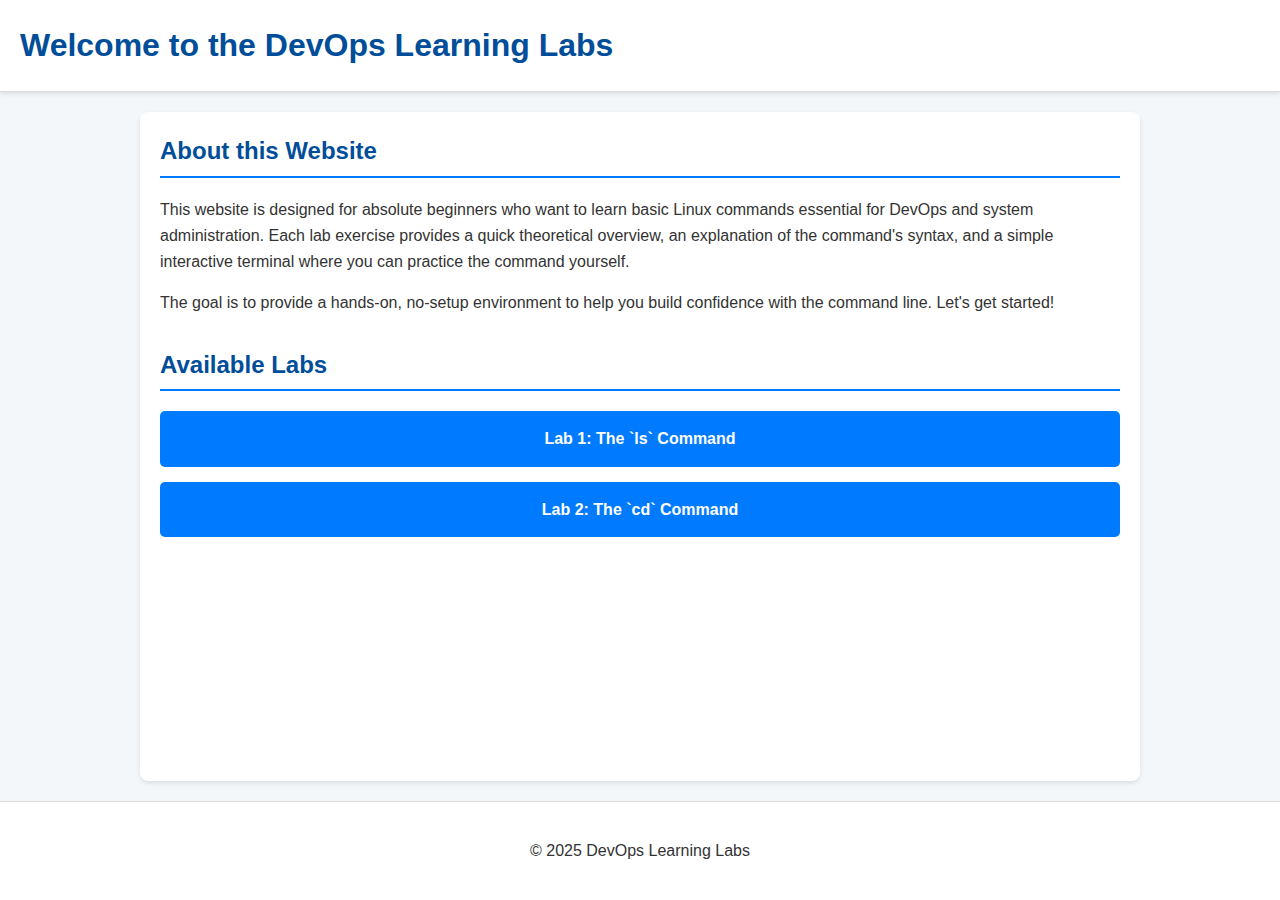
<file: index.html>
<!DOCTYPE html>
<html lang="en">
<head>
    <meta charset="UTF-8">
    <meta name="viewport" content="width=device-width, initial-scale=1.0">
    <title>DevOps Learning Labs</title>
    <link rel="stylesheet" href="style.css">
</head>
<body>
    <header class="header">
        <h1 class="text-3xl font-bold">Welcome to the DevOps Learning Labs</h1>
    </header>

    <main class="main-content">
        <section class="section">
            <h2 class="section-title">About this Website</h2>
            <p>
                This website is designed for absolute beginners who want to learn basic Linux commands essential for DevOps and system administration. Each lab exercise provides a quick theoretical overview, an explanation of the command's syntax, and a simple interactive terminal where you can practice the command yourself.
            </p>
            <p>
                The goal is to provide a hands-on, no-setup environment to help you build confidence with the command line. Let's get started!
            </p>
        </section>

        <section class="section">
            <h2 class="section-title">Available Labs</h2>
            <div class="lab-links">
                <a href="lab1.html" class="lab-link">Lab 1: The `ls` Command</a>
                <a href="lab2.html" class="lab-link">Lab 2: The `cd` Command</a>
            </div>
        </section>
    </main>

    <footer class="footer">
        <p>&copy; 2025 DevOps Learning Labs</p>
    </footer>
</body>
</html>
</file>
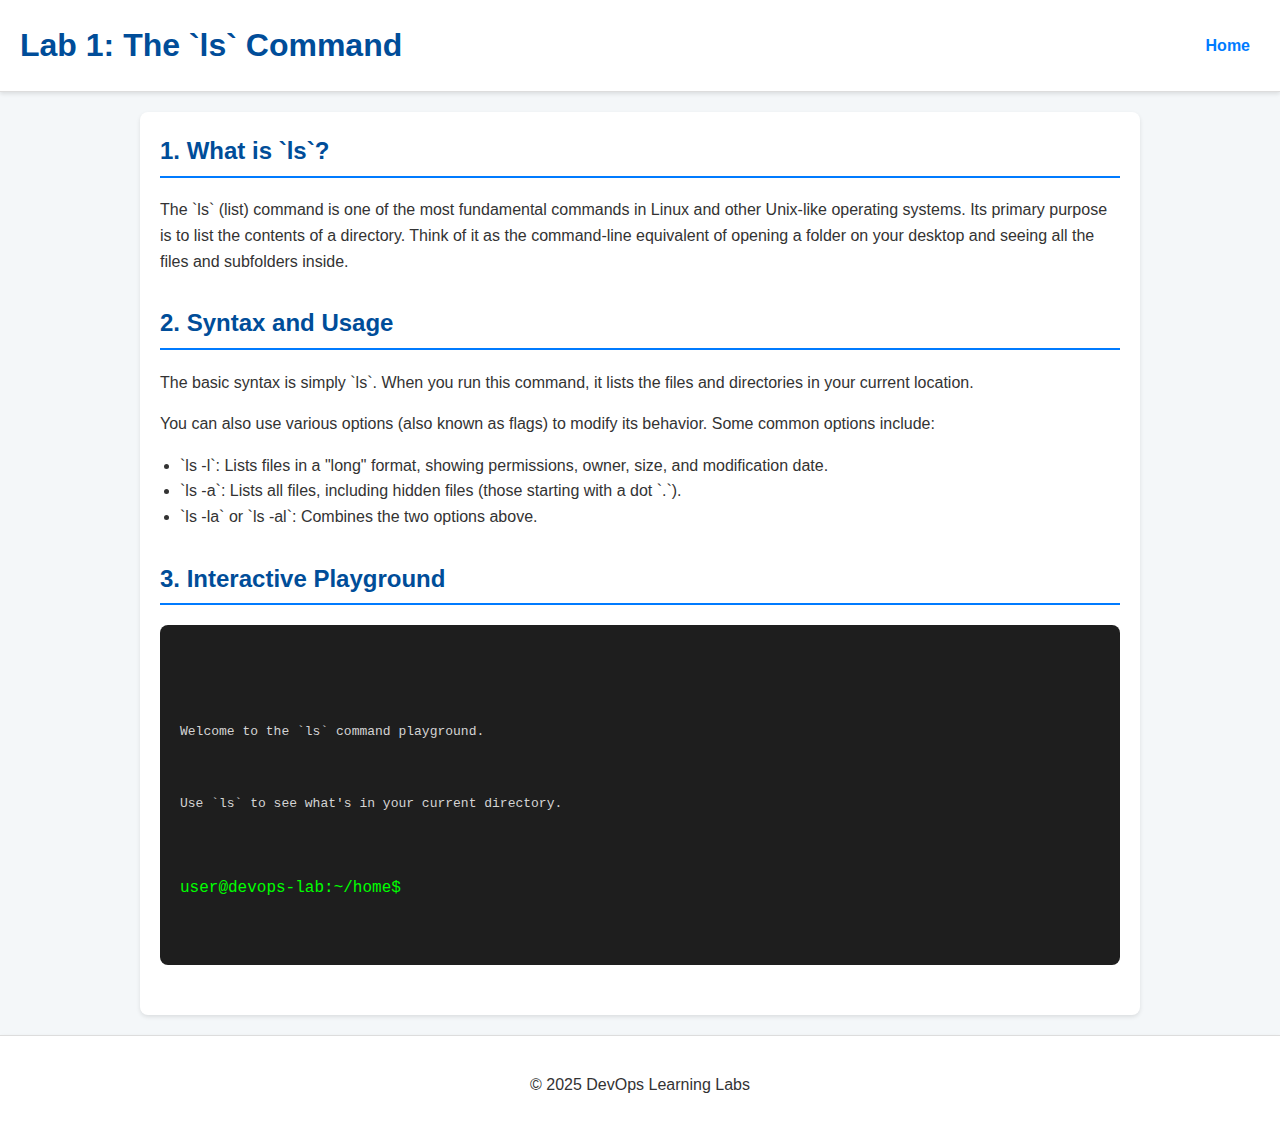
<file: lab1.html>
<!DOCTYPE html>
<html lang="en">
<head>
    <meta charset="UTF-8">
    <meta name="viewport" content="width=device-width, initial-scale=1.0">
    <title>Lab 1: ls Command</title>
    <link rel="stylesheet" href="style.css">
</head>
<body>
    <header class="header">
        <h1 class="text-3xl font-bold">Lab 1: The `ls` Command</h1>
        <nav>
            <a href="index.html" class="nav-link">Home</a>
        </nav>
    </header>

    <main class="main-content">
        <section class="section">
            <h2 class="section-title">1. What is `ls`?</h2>
            <p>
                The `ls` (list) command is one of the most fundamental commands in Linux and other Unix-like operating systems. Its primary purpose is to list the contents of a directory. Think of it as the command-line equivalent of opening a folder on your desktop and seeing all the files and subfolders inside.
            </p>
        </section>

        <section class="section">
            <h2 class="section-title">2. Syntax and Usage</h2>
            <p>
                The basic syntax is simply `ls`. When you run this command, it lists the files and directories in your current location.
            </p>
            <p>
                You can also use various options (also known as flags) to modify its behavior. Some common options include:
            </p>
            <ul>
                <li>`ls -l`: Lists files in a "long" format, showing permissions, owner, size, and modification date.</li>
                <li>`ls -a`: Lists all files, including hidden files (those starting with a dot `.`).</li>
                <li>`ls -la` or `ls -al`: Combines the two options above.</li>
            </ul>
        </section>

        <section class="section">
            <h2 class="section-title">3. Interactive Playground</h2>
            <div class="terminal-container">
                <div id="terminal-output">
                    <!-- Initial welcome message -->
                    <pre class="terminal-line">Welcome to the `ls` command playground.</pre>
                    <pre class="terminal-line">Use `ls` to see what's in your current directory.</pre>
                </div>
                <div class="terminal-input-line">
                    <span id="terminal-prompt" class="terminal-prompt">user@devops-lab:~$</span>
                    <input type="text" id="terminal-input" class="terminal-input" autofocus>
                </div>
            </div>
        </section>
    </main>

    <footer class="footer">
        <p>&copy; 2025 DevOps Learning Labs</p>
    </footer>

    <script src="terminal.js" data-lab="lab1"></script>
</body>
</html>
</file>
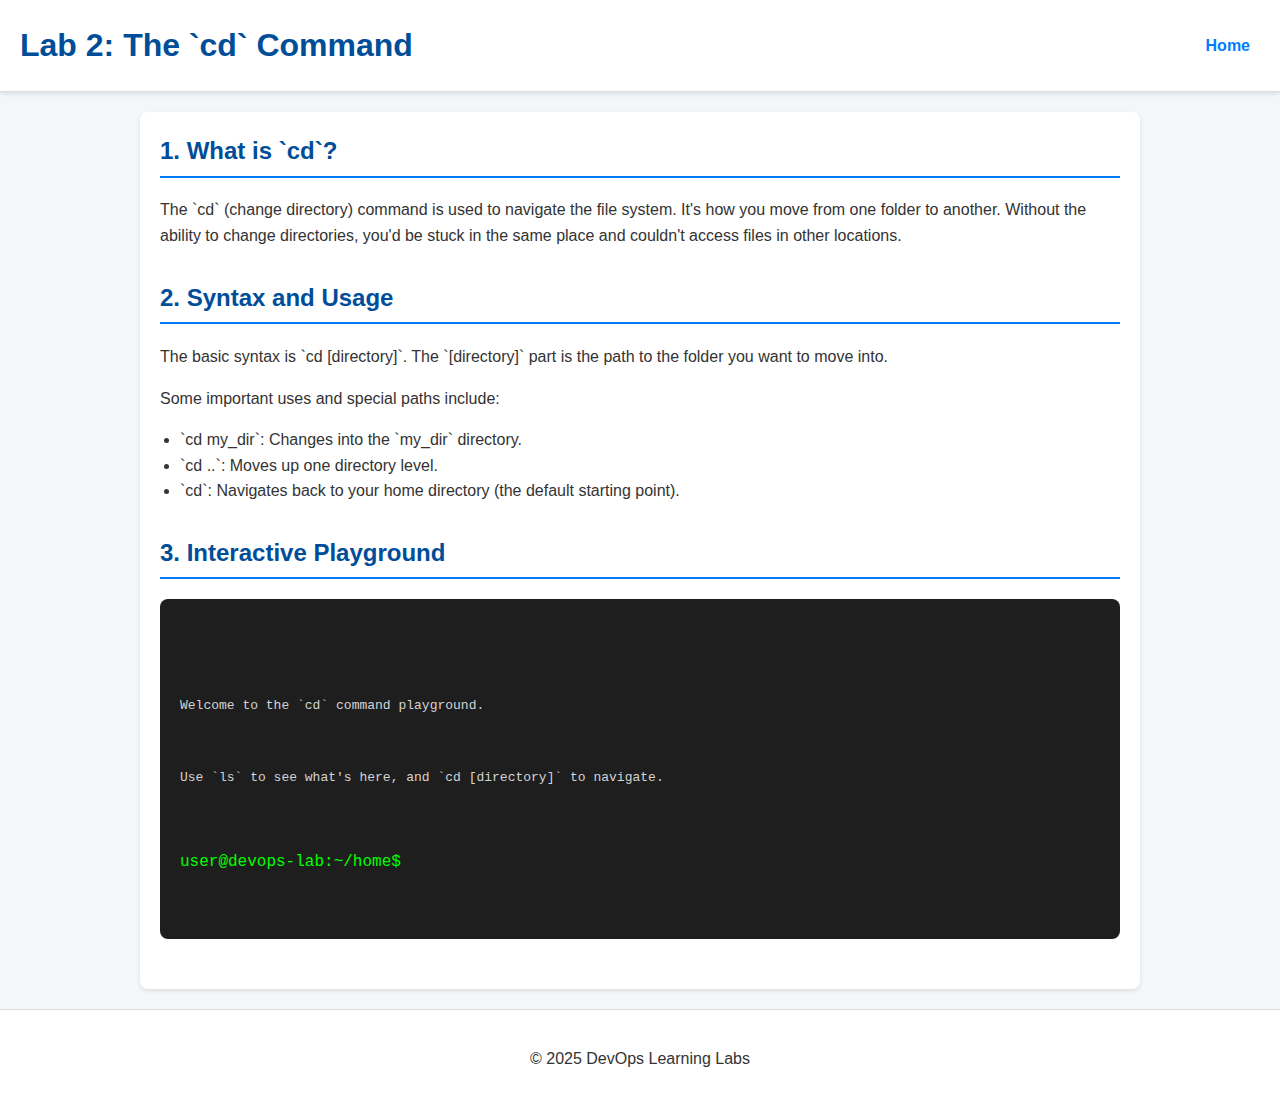
<file: lab2.html>
<!DOCTYPE html>
<html lang="en">
<head>
    <meta charset="UTF-8">
    <meta name="viewport" content="width=device-width, initial-scale=1.0">
    <title>Lab 2: cd Command</title>
    <link rel="stylesheet" href="style.css">
</head>
<body>
    <header class="header">
        <h1 class="text-3xl font-bold">Lab 2: The `cd` Command</h1>
        <nav>
            <a href="index.html" class="nav-link">Home</a>
        </nav>
    </header>

    <main class="main-content">
        <section class="section">
            <h2 class="section-title">1. What is `cd`?</h2>
            <p>
                The `cd` (change directory) command is used to navigate the file system. It's how you move from one folder to another. Without the ability to change directories, you'd be stuck in the same place and couldn't access files in other locations.
            </p>
        </section>

        <section class="section">
            <h2 class="section-title">2. Syntax and Usage</h2>
            <p>
                The basic syntax is `cd [directory]`. The `[directory]` part is the path to the folder you want to move into.
            </p>
            <p>
                Some important uses and special paths include:
            </p>
            <ul>
                <li>`cd my_dir`: Changes into the `my_dir` directory.</li>
                <li>`cd ..`: Moves up one directory level.</li>
                <li>`cd`: Navigates back to your home directory (the default starting point).</li>
            </ul>
        </section>

        <section class="section">
            <h2 class="section-title">3. Interactive Playground</h2>
            <div class="terminal-container">
                <div id="terminal-output">
                    <!-- Initial welcome message -->
                    <pre class="terminal-line">Welcome to the `cd` command playground.</pre>
                    <pre class="terminal-line">Use `ls` to see what's here, and `cd [directory]` to navigate.</pre>
                </div>
                <div class="terminal-input-line">
                    <span id="terminal-prompt" class="terminal-prompt">user@devops-lab:~$</span>
                    <input type="text" id="terminal-input" class="terminal-input" autofocus>
                </div>
            </div>
        </section>
    </main>

    <footer class="footer">
        <p>&copy; 2025 DevOps Learning Labs</p>
    </footer>
    <script src="terminal.js" data-lab="lab2"></script>
</body>
</html>
</file>
<file: style.css>
/* Basic styles for the entire page */
body {
    font-family: -apple-system, BlinkMacSystemFont, "Segoe UI", Roboto, "Helvetica Neue", Arial, sans-serif;
    line-height: 1.6;
    margin: 0;
    padding: 0;
    background-color: #f4f7f9;
    color: #333;
    display: flex;
    flex-direction: column;
    min-height: 100vh;
}

.header, .footer {
    background-color: #fff;
    padding: 20px;
    text-align: center;
    box-shadow: 0 2px 4px rgba(0,0,0,0.1);
}

.header {
    border-bottom: 1px solid #ddd;
    display: flex;
    justify-content: space-between;
    align-items: center;
    flex-wrap: wrap;
}

.header h1 {
    margin: 0;
    color: #004d99;
}

.header nav {
    margin-left: auto;
}

.nav-link {
    text-decoration: none;
    color: #007bff;
    font-weight: bold;
    padding: 10px;
    transition: color 0.3s ease;
}

.nav-link:hover {
    color: #0056b3;
}

.main-content {
    flex: 1;
    max-width: 960px;
    margin: 20px auto;
    padding: 20px;
    background-color: #fff;
    border-radius: 8px;
    box-shadow: 0 2px 4px rgba(0,0,0,0.1);
}

.section {
    margin-bottom: 30px;
}

.section-title {
    color: #004d99;
    border-bottom: 2px solid #007bff;
    padding-bottom: 5px;
    margin-top: 0;
    font-size: 1.5rem;
}

.lab-links {
    display: flex;
    flex-direction: column;
    gap: 15px;
}

.lab-link {
    display: block;
    padding: 15px;
    text-decoration: none;
    background-color: #007bff;
    color: #fff;
    border-radius: 5px;
    text-align: center;
    font-weight: bold;
    transition: background-color 0.3s ease;
}

.lab-link:hover {
    background-color: #0056b3;
}

ul {
    padding-left: 20px;
}

/* Terminal Styles */
.terminal-container {
    background-color: #1e1e1e;
    color: #d4d4d4;
    font-family: 'Courier New', Courier, monospace;
    padding: 20px;
    border-radius: 8px;
    overflow-y: auto;
    height: 300px;
}

#terminal-output {
    word-wrap: break-word;
    white-space: pre-wrap;
    margin-bottom: 10px;
}

.terminal-line {
    margin: 0;
}

.terminal-input-line {
    display: flex;
    align-items: center;
}

.terminal-prompt {
    color: #00ff00; /* Green prompt */
    white-space: nowrap;
    margin-right: 5px;
}

.terminal-input {
    flex: 1;
    background: none;
    border: none;
    color: #d4d4d4;
    font-family: 'Courier New', Courier, monospace;
    outline: none;
    padding: 0;
}

.footer {
    margin-top: auto;
    border-top: 1px solid #ddd;
}
</file>
